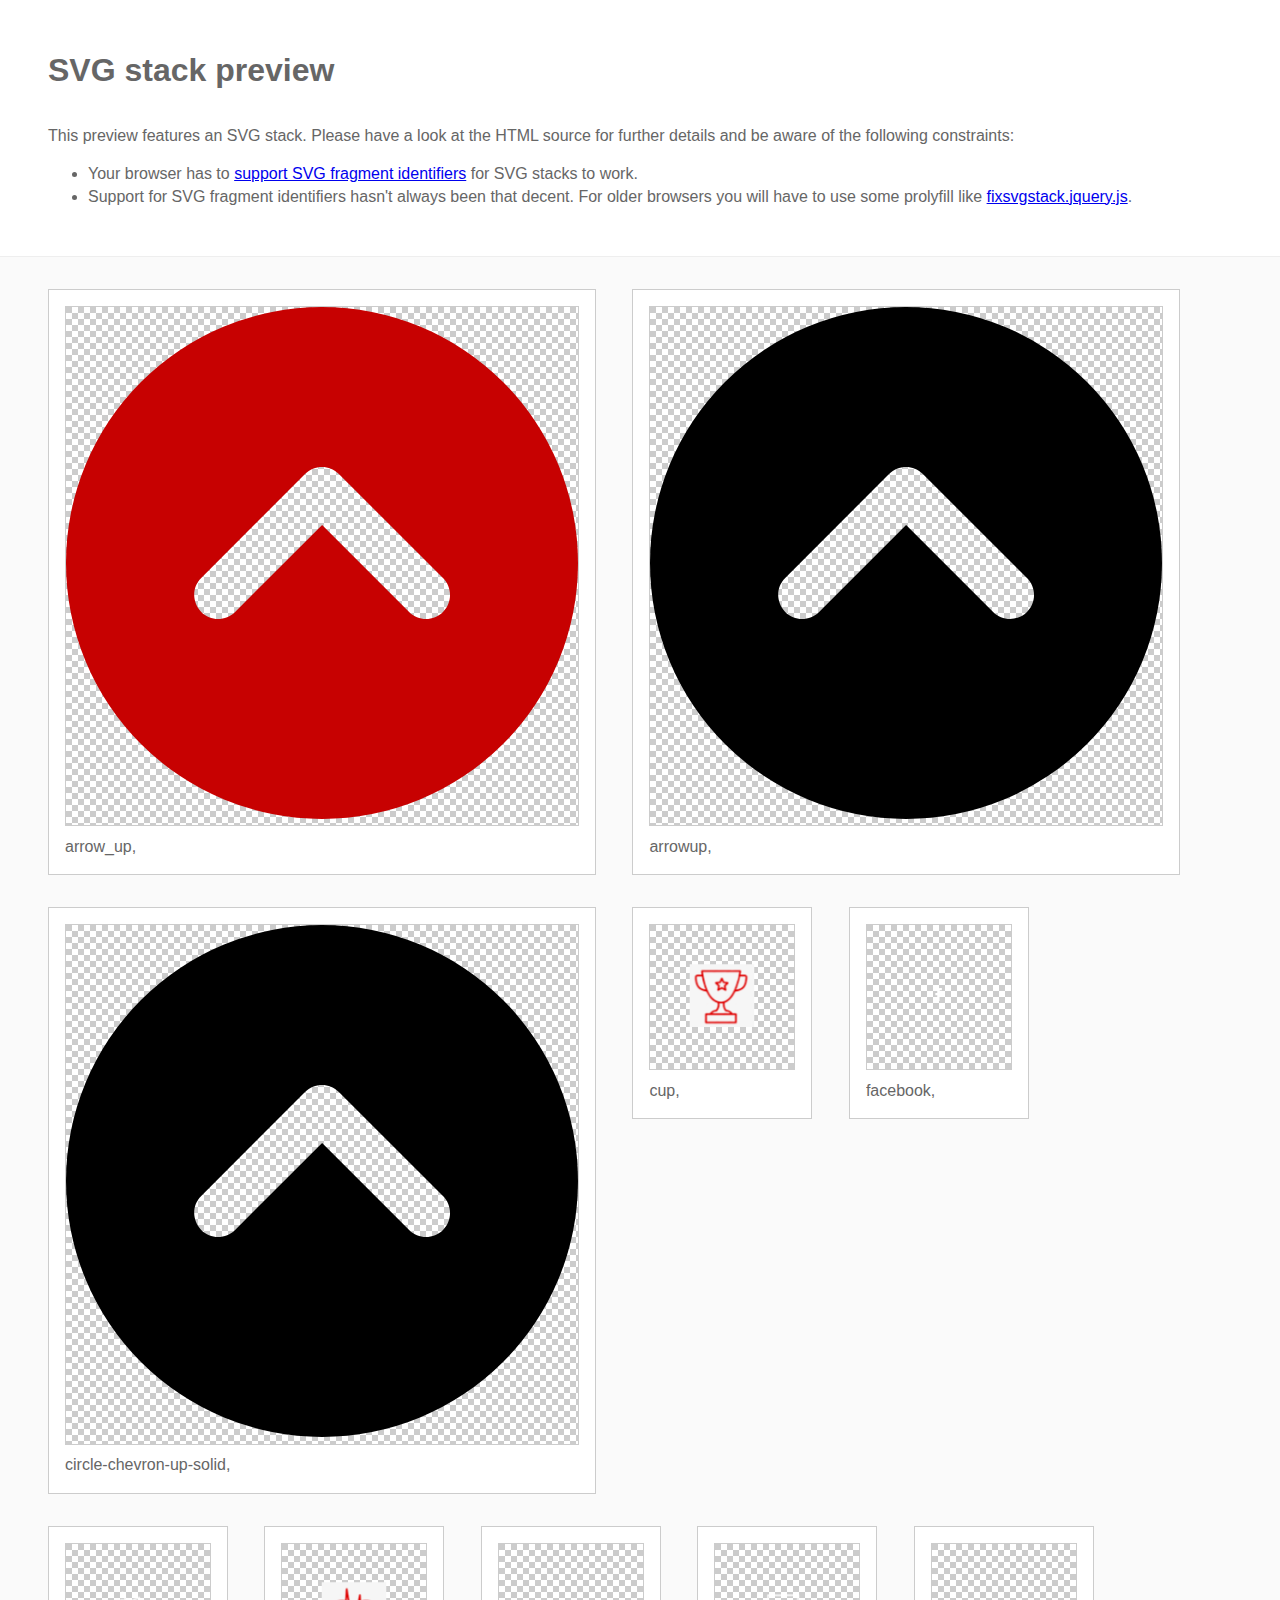
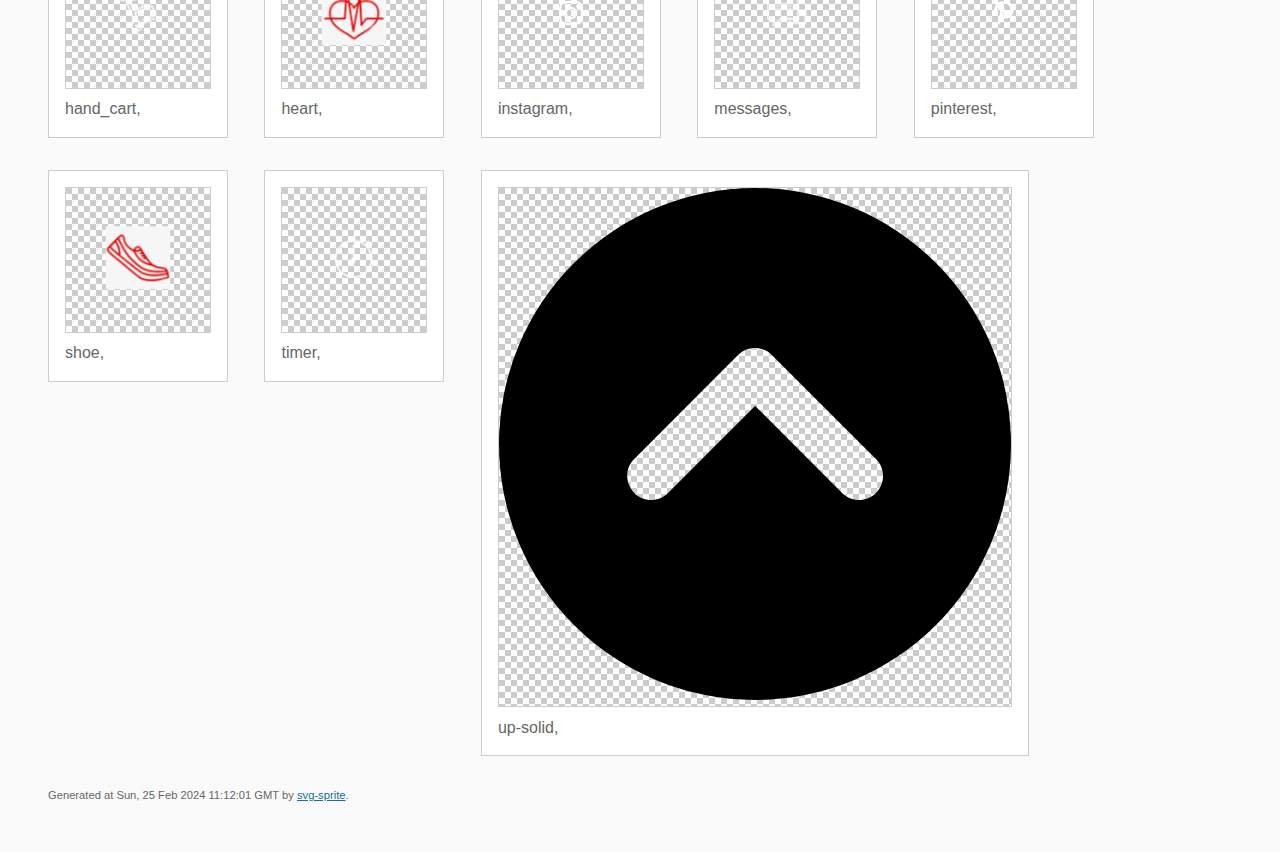
<file: images/stack/sprite.stack.html>
<!doctype html>
<html lang="en">
    <head>
        <meta charset="utf-8">
        <title>SVG stack preview | svg-sprite</title>
        <style>
            body {
                padding: 0;
                margin: 0;
                color: #666;
                background: #fafafa;
                font-family: Arial, Helvetica, sans-serif;
                font-size: 1em;
                line-height: 1.4;
            }

            header {
                display: block;
                padding: 3em 3em 2em;
                background-color: #fff;
            }

            header p {
                margin: 2em 0 0;
            }

            section {
                border-top: 1px solid #eee;
                padding: 2em 3em 0;
            }

            section ul {
                margin: 0;
                padding: 0;
            }

            section li {
                display: inline-block;
                background-color: #fff;
                position: relative;
                margin: 0 2em 2em 0;
                vertical-align: top;
                border: 1px solid #ccc;
                padding: 1em 1em 3em;
                cursor: default;
            }

            .icon-box {
                margin: 0;
                width: 144px;
                height: 144px;
                position: relative;
                background: #ccc url("data:image/svg+xml,%3Csvg xmlns='http://www.w3.org/2000/svg' width='12' height='12'%3E%3Cpath fill='%23fff' d='M6 0h6v6H6zM0 6h6v6H0z'/%3E%3C/svg%3E") top left repeat;
                border: 1px solid #ccc;
                display: table-cell;
                vertical-align: middle;
                text-align: center;
            }

            .icon {
                display: inline-block;
            }

            h1 {
                margin-top: 0;
            }

            h2 {
                margin: 0;
                padding: 0;
                font-size: 1em;
                font-weight: 400;
                white-space: nowrap;
                overflow: hidden;
                text-overflow: ellipsis;
                position: absolute;
                left: 1em;
                right: 1em;
                bottom: 1em;
            }

            footer {
                display: block;
                margin: 0;
                padding: 0 3em 3em;
            }

            footer p {
                margin: 0;
                font-size: .7em;
            }

            footer a {
                color: #0f7595;
                margin-left: 0;
            }
        </style>

<!--
Sprite shape dimensions
====================================================================================================
You will need to set the sprite shape dimensions via CSS when you use them as stack SVGs, otherwise
they would become a huge 100% in size. You may use the following dimension classes for doing so.
They might well be outsourced to an external stylesheet of course.
-->

<style>
 .svg-arrow_up-dims { width: 512px; height: 512px; }
 .svg-arrowup-dims { width: 512px; height: 512px; }
 .svg-circle-chevron-up-solid-dims { width: 512px; height: 512px; }
 .svg-cup-dims { width: 70px; height: 65px; }
 .svg-facebook-dims { width: 13px; height: 25px; }
 .svg-hand_cart-dims { width: 44px; height: 45px; }
 .svg-heart-dims { width: 70px; height: 65px; }
 .svg-instagram-dims { width: 24px; height: 24px; }
 .svg-messages-dims { width: 45px; height: 42px; }
 .svg-pinterest-dims { width: 24px; height: 24px; }
 .svg-shoe-dims { width: 70px; height: 65px; }
 .svg-timer-dims { width: 42px; height: 46px; }
 .svg-up-solid-dims { width: 512px; height: 512px; }
</style>

<!--
====================================================================================================
-->

    </head>
    <body>
        <header>
            <h1>SVG stack preview</h1>
            <p>This preview features an SVG stack. Please have a look at the HTML source for further details and be aware of the following constraints:</p>
            <ul>
                <li>Your browser has to <a href="https://caniuse.com/svg-fragment" target="_blank" rel="noopener noreferrer">support SVG fragment identifiers</a> for SVG stacks to work.</li>
                <li>Support for SVG fragment identifiers hasn't always been that decent. For older browsers you will have to use some prolyfill like <a href="https://github.com/preciousforever/SVG-Stacker/blob/master/fixsvgstack.jquery.js" target="_blank" rel="noopener noreferrer">fixsvgstack.jquery.js</a>.</li>
            </ul>
        </header>
        <section>

<!--
SVG stack
====================================================================================================
These SVG images make use of fragment identifiers (IDs) to reference certain portions of the
external sprite. By default, all shapes inside the sprite are hidden by CSS. The `:target` pseudo
selector is used to show the very shape that is referenced by the fragment identifier.
-->

            <ul>

             <li title="arrow_up">
                    <div class="icon-box">
                        <img src="../sprite.svg#arrow_up" class="svg-arrow_up-dims" alt="arrow_up">
                    </div>
                    <h2>arrow_up, </h2>
                </li>
             <li title="arrowup">
                    <div class="icon-box">
                        <img src="../sprite.svg#arrowup" class="svg-arrowup-dims" alt="arrowup">
                    </div>
                    <h2>arrowup, </h2>
                </li>
             <li title="circle-chevron-up-solid">
                    <div class="icon-box">
                        <img src="../sprite.svg#circle-chevron-up-solid" class="svg-circle-chevron-up-solid-dims" alt="circle-chevron-up-solid">
                    </div>
                    <h2>circle-chevron-up-solid, </h2>
                </li>
             <li title="cup">
                    <div class="icon-box">
                        <img src="../sprite.svg#cup" class="svg-cup-dims" alt="cup">
                    </div>
                    <h2>cup, </h2>
                </li>
             <li title="facebook">
                    <div class="icon-box">
                        <img src="../sprite.svg#facebook" class="svg-facebook-dims" alt="facebook">
                    </div>
                    <h2>facebook, </h2>
                </li>
             <li title="hand_cart">
                    <div class="icon-box">
                        <img src="../sprite.svg#hand_cart" class="svg-hand_cart-dims" alt="hand_cart">
                    </div>
                    <h2>hand_cart, </h2>
                </li>
             <li title="heart">
                    <div class="icon-box">
                        <img src="../sprite.svg#heart" class="svg-heart-dims" alt="heart">
                    </div>
                    <h2>heart, </h2>
                </li>
             <li title="instagram">
                    <div class="icon-box">
                        <img src="../sprite.svg#instagram" class="svg-instagram-dims" alt="instagram">
                    </div>
                    <h2>instagram, </h2>
                </li>
             <li title="messages">
                    <div class="icon-box">
                        <img src="../sprite.svg#messages" class="svg-messages-dims" alt="messages">
                    </div>
                    <h2>messages, </h2>
                </li>
             <li title="pinterest">
                    <div class="icon-box">
                        <img src="../sprite.svg#pinterest" class="svg-pinterest-dims" alt="pinterest">
                    </div>
                    <h2>pinterest, </h2>
                </li>
             <li title="shoe">
                    <div class="icon-box">
                        <img src="../sprite.svg#shoe" class="svg-shoe-dims" alt="shoe">
                    </div>
                    <h2>shoe, </h2>
                </li>
             <li title="timer">
                    <div class="icon-box">
                        <img src="../sprite.svg#timer" class="svg-timer-dims" alt="timer">
                    </div>
                    <h2>timer, </h2>
                </li>
             <li title="up-solid">
                    <div class="icon-box">
                        <img src="../sprite.svg#up-solid" class="svg-up-solid-dims" alt="up-solid">
                    </div>
                    <h2>up-solid, </h2>
                </li>
         </ul>

<!--
====================================================================================================
-->

        </section>
        <footer>
            <p>Generated at Sun, 25 Feb 2024 11:12:01 GMT by <a href="https://github.com/svg-sprite/svg-sprite" target="_blank" rel="noopener noreferrer">svg-sprite</a>.</p>
        </footer>
    </body>
</html>
</file>
